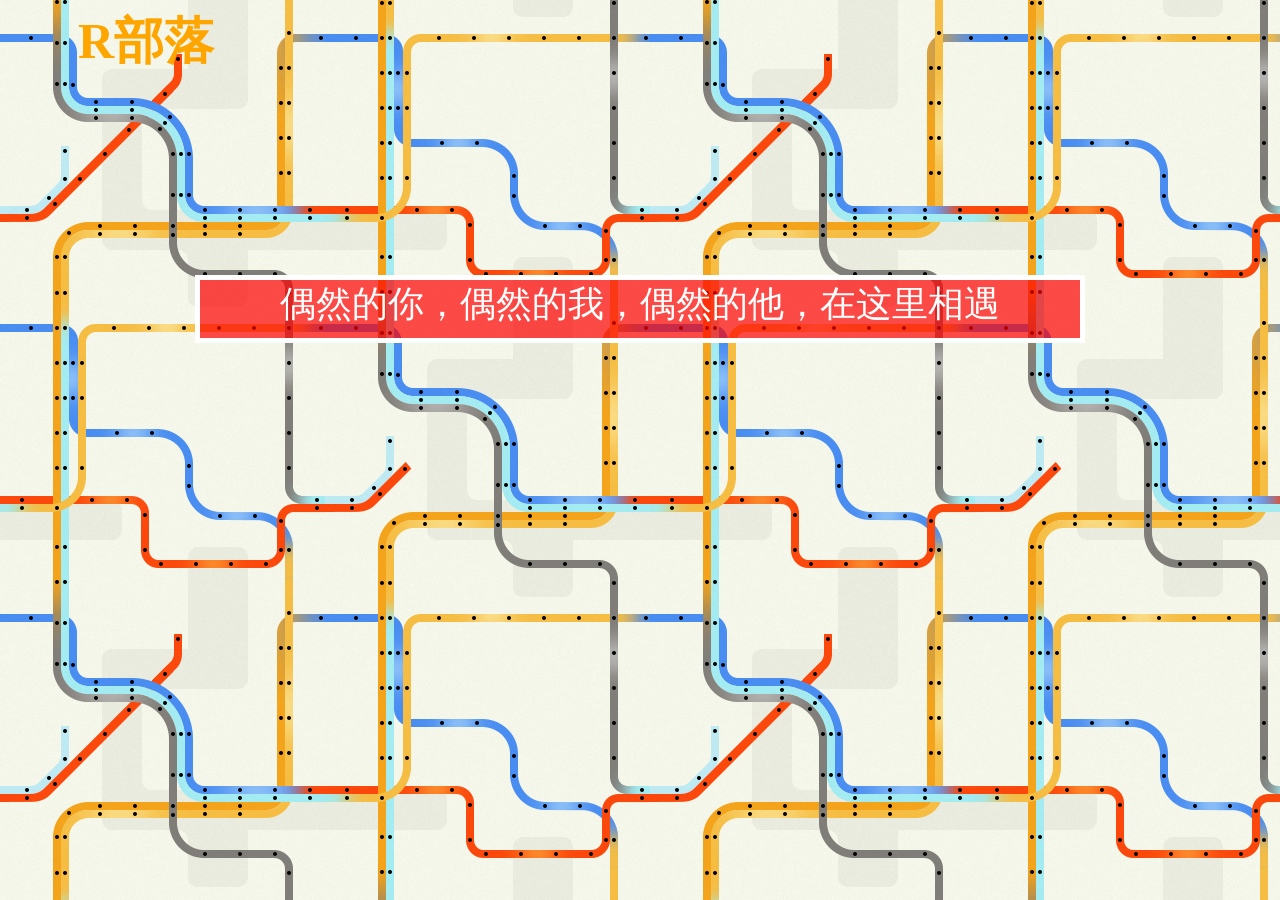
<file: index.html>
<!DOCTYPE html>
<html>
<head>
	<meta charset="UTF-8">
	<title>R部落</title>
	<link rel="stylesheet" href="main.css">
</head>
<body>
	<h1>R部落</h1>
	<div class="slogan">偶然的你，偶然的我，偶然的他，在这里相遇</div>
	
</body>
</html>
</file>
<file: main.css>
body{background:#FFF url(subway-lines.png) repeat;}
h1{color:orange;
	
	
	margin:0px 0 0 70px;
	font-size:50px;}
	
/*background-color: rgba(255,0,0,0.5)}*/

.slogan{color:white;
	text-align:center;
	width:880px;
	height:58px;
	margin:200px auto;
	font-size:36px;
	border:5px solid white;
	/*background-color:#FE9A2E;*/
background-color: rgba(255,0,0,0.7)}
</file>
